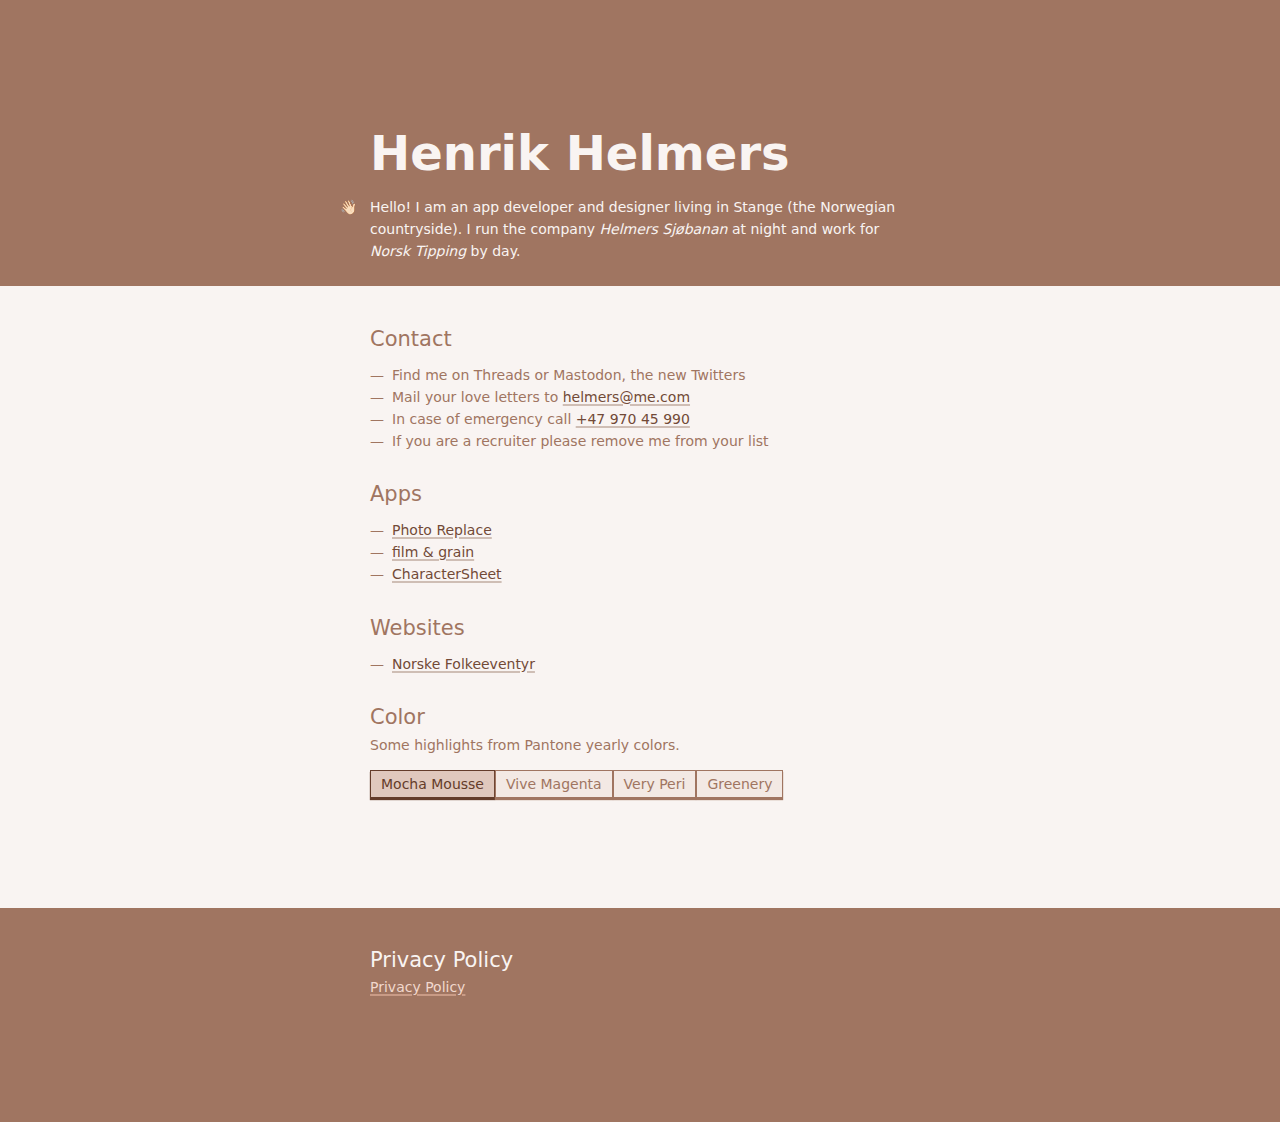
<file: index.html>
<!doctype html>
<html lang="en">
<head>
  <meta charset="utf-8">
  <title>Henrik Helmers</title>
  <link rel="stylesheet" href="style.css">
  <script async src="https://www.googletagmanager.com/gtag/js?id=G-R74HRLRZRR"></script>
  <script>window.dataLayer = window.dataLayer || [];function gtag(){dataLayer.push(arguments);}gtag('js', new Date());gtag('config', 'G-R74HRLRZRR');</script>
  <script>
    document.documentElement.style.setProperty('--color', Object.fromEntries(document.cookie.split(';').map(i => i.trim().split('='))).color ?? "#A47864");
  </script>

</head>
<body>

  <header>
    <div>
      <h1>Henrik Helmers</h1>
      <p>
        <span>👋🏻</span>Hello! I am an app developer and designer living in Stange (the Norwegian countryside). I run the company <em>Helmers Sjøbanan</em> at night and work for <em>Norsk Tipping</em> by day.
      </p>
    </div>
  </header>

  <article>
    <h2>Contact</h2>
    <ul>
      <li>Find me on Threads or Mastodon, the new Twitters
      <li>Mail your love letters to <a href="mailto:helmers@me.com">helmers@me.com</a>
      <li>In case of emergency call <a href="tel:+47 970 45 990">+47 970 45 990</a>
      <li>If you are a recruiter please remove me from your list
    </ul>
    <h2>Apps</h2>
    <ul>
      <li><a href="photoreplace/">Photo Replace</a>
      <li><a href="filmgrain/">film & grain</a>
      <li><a href="charactersheet/">CharacterSheet</a>
    </ul>
    <h2>Websites</h2>
    <ul>
      <li><a href="folkeeventyr.no">Norske Folkeeventyr</a>
    </ul>
    <h2 id="colorPicker">Color</h2>
    <p >Some highlights from Pantone yearly colors.</p>
  </article>

  <footer>
    <div>
      <h2>Privacy Policy</h2>
      <p>
        <a href="privacy/">Privacy Policy</a>
      </p>
    </div>
  </footer>

  <script>
    // List of available colors
    const colors = {
      "#A47864": "Mocha Mousse",
      "#BB2649": "Vive Magenta",
      "#6667AB": "Very Peri",
      "#88b04b": "Greenery",
    };

    // Create and store button Elements
    const colorButtons = Object.entries(colors).map(([colorHex, colorName]) => {
      const button = document.createElement("button");
      button.innerText = colorName;
      button.addEventListener("click", () => {
        document.cookie = "color=" + colorHex + "; path=/";
        updateColorButtonSelectedState();
      });
      return button;
    });

    // Add buttons to DOM
    function colorButtonSetup() {
      const fragment = document.createDocumentFragment();
      colorButtons.forEach((button) => { fragment.appendChild(button); });
      document.querySelector("#colorPicker + p").after(fragment);
    }

    // Read cookie, set document color, update button selected state
    function updateColorButtonSelectedState() {
      let storedColor = Object.fromEntries(document.cookie.split(';').map(i => i.trim().split('='))).color ?? "#A47864";
      document.documentElement.style.setProperty('--color', storedColor)
      for (button of colorButtons) {
        const buttonHexColor = Object.entries(colors).find(i => i[1] === button.innerText)[0];
        if (storedColor == buttonHexColor) {
          button.classList.add("selected");
        } else {
          button.classList.remove("selected");
        }
      }
    }

    colorButtonSetup();
    updateColorButtonSelectedState();

  </script>
</body>
</html>
</file>
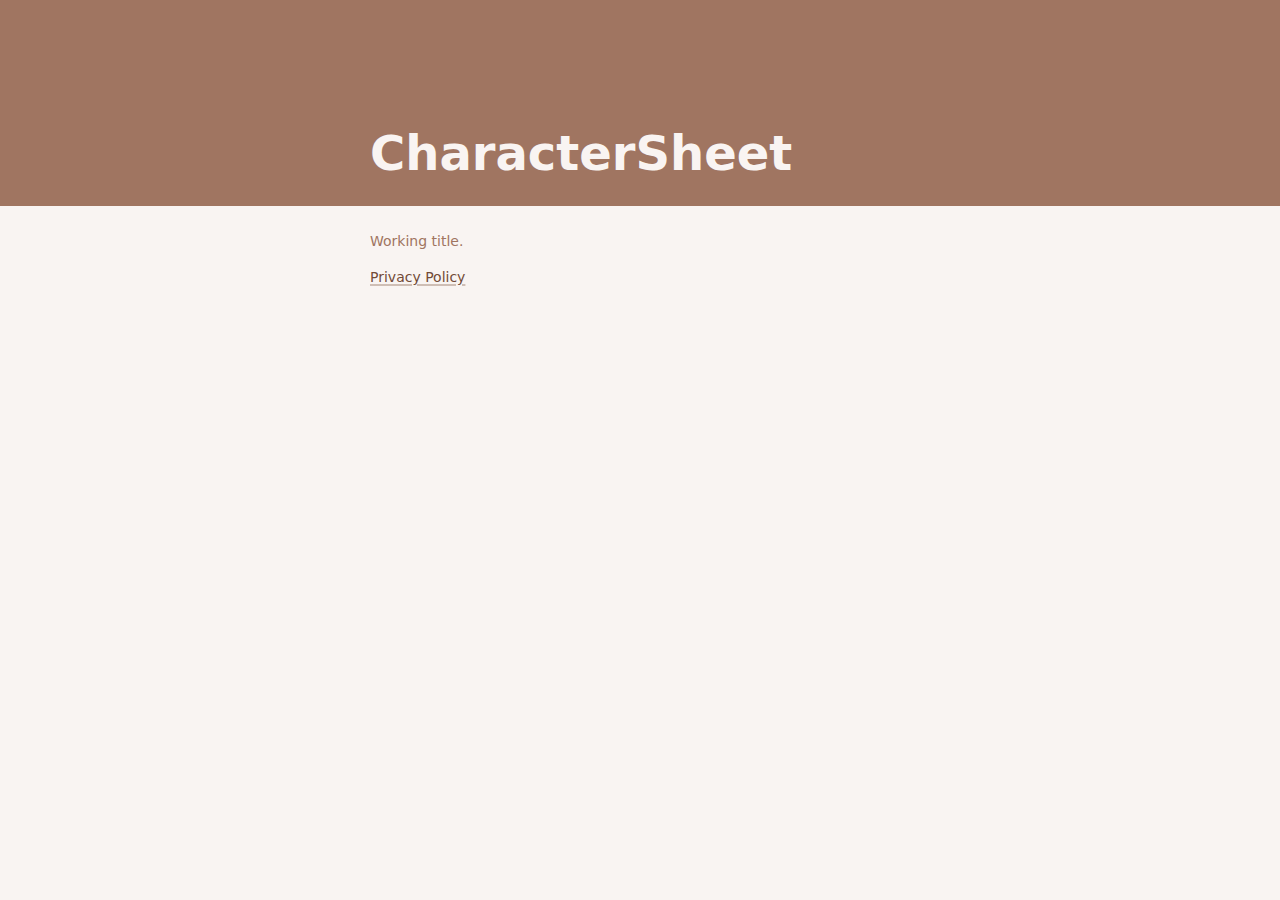
<file: charactersheet/index.html>
<!doctype html>
<html lang="en">
<head>
  <meta charset="utf-8">
  <title>CharacterSheet</title>
  <link rel="stylesheet" href="../style.css">
  <script async src="https://www.googletagmanager.com/gtag/js?id=G-R74HRLRZRR"></script>
  <script>window.dataLayer = window.dataLayer || [];function gtag(){dataLayer.push(arguments);}gtag('js', new Date());gtag('config', 'G-R74HRLRZRR');</script>
  <script>
    document.documentElement.style.setProperty('--color', Object.fromEntries(document.cookie.split(';').map(i => i.trim().split('='))).color ?? "#A47864");
  </script>
</head>
<body>
  <header>
      <div>
        <h1>CharacterSheet</h1>
        <p class="lead"></p>
      </div>
  </header>
  <article>
    <p>
      Working title.
    </p>

    <p>
      <a href="../privacy/">Privacy Policy</a>
    </p>
</body>
</html>
</file>
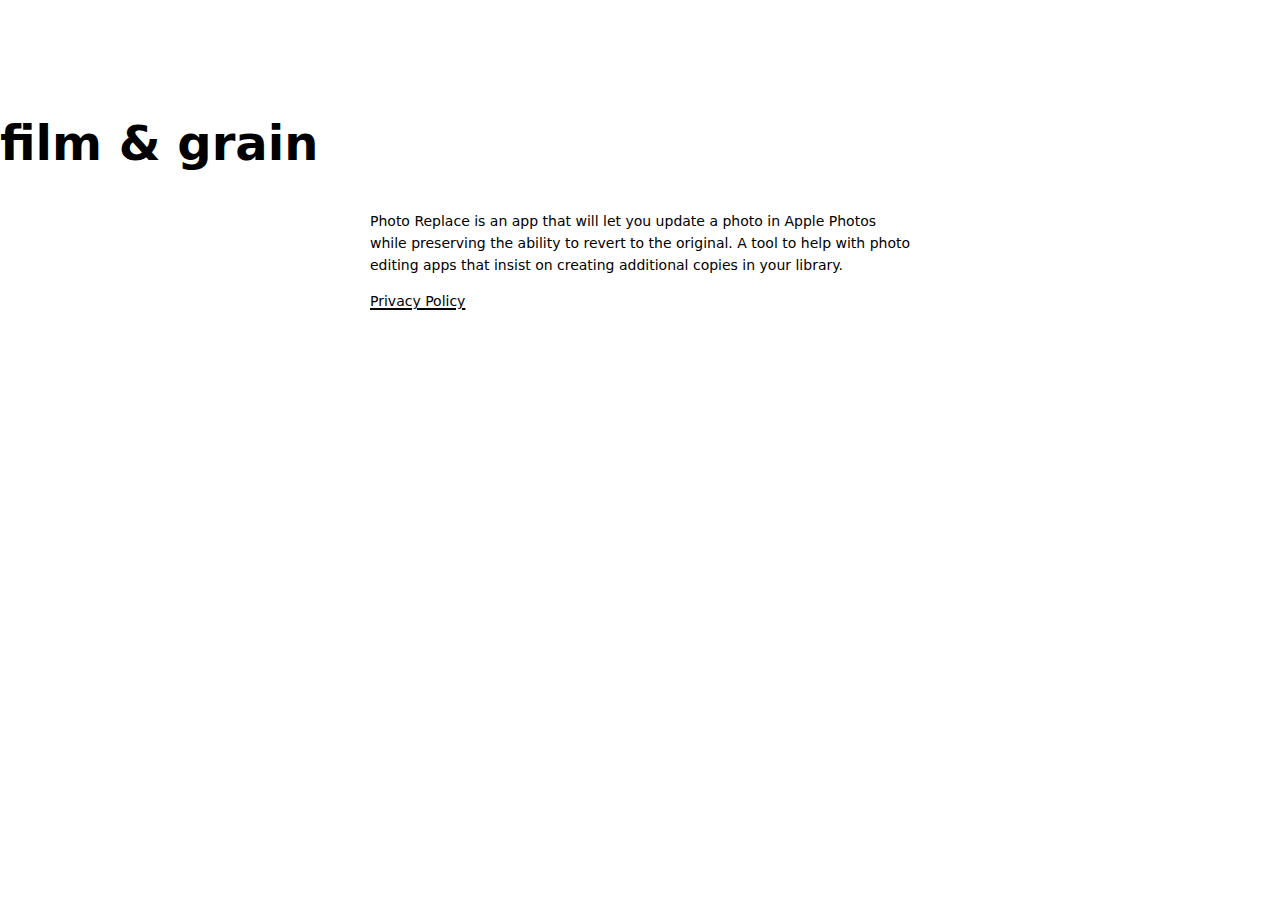
<file: filmgrain/index.html>
<!doctype html>
<html lang="en">
<head>
  <meta charset="utf-8">
  <title>film & grain</title>
  <link rel="stylesheet" href="../style.css">
  <script async src="https://www.googletagmanager.com/gtag/js?id=G-R74HRLRZRR"></script>
  <script>window.dataLayer = window.dataLayer || [];function gtag(){dataLayer.push(arguments);}gtag('js', new Date());gtag('config', 'G-R74HRLRZRR');</script>
</head>
<body>
  <header>
    <h1>film & grain</h1>
    <p class="lead"></p>
  </header>
  <article>
    <p>
      Photo Replace is an app that will let you update a photo in Apple Photos while preserving the ability to revert to the original. A tool to help with photo editing apps that insist on creating additional copies in your library.
    </p>

    <p>
      <a href="../privacy/">Privacy Policy</a>
    </p>
</body>
</html>
</file>
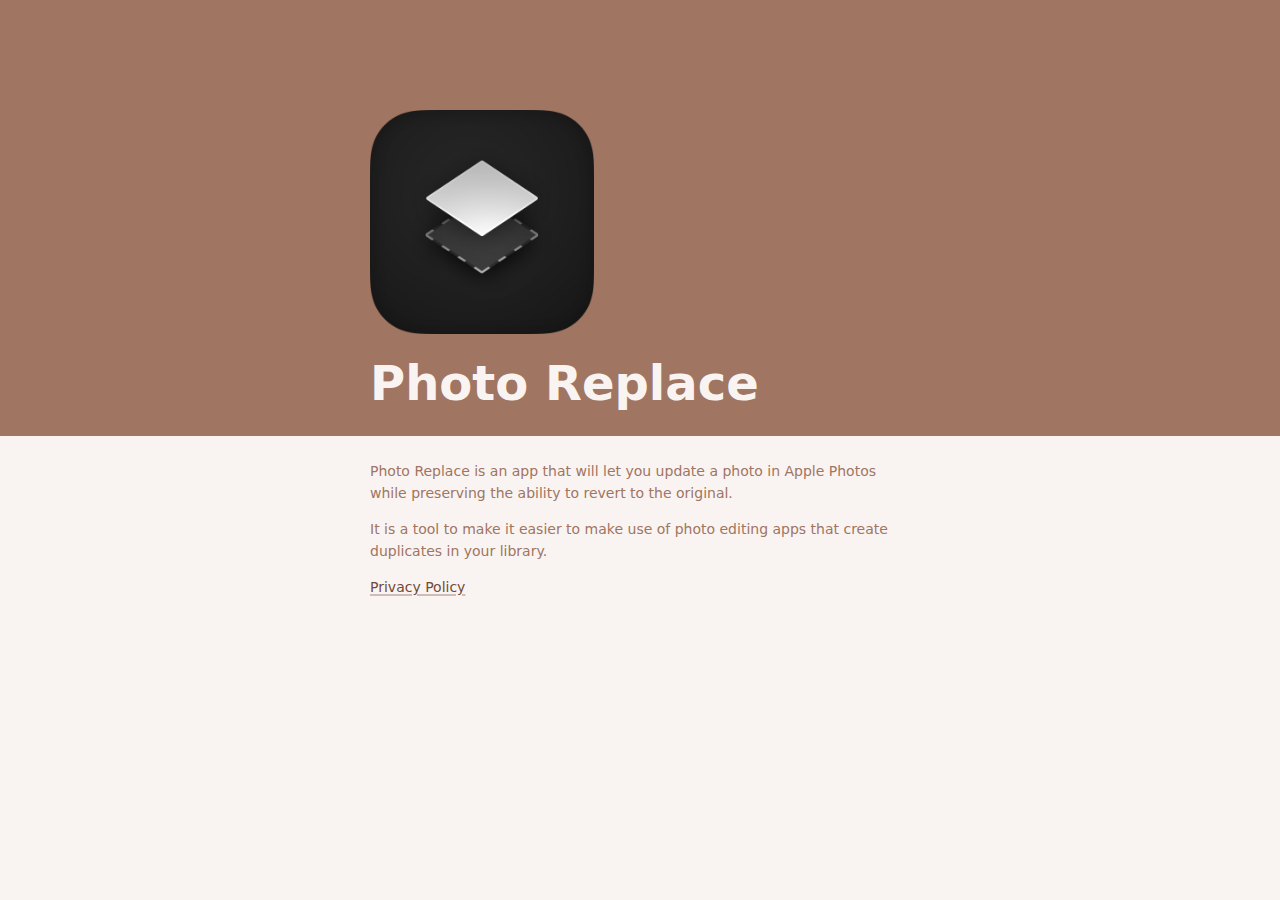
<file: photoreplace/index.html>
<!doctype html>
<html lang="en">
<head>
  <meta charset="utf-8">
  <title>PhotoReplace</title>
  <link rel="stylesheet" href="../style.css">
  <script async src="https://www.googletagmanager.com/gtag/js?id=G-R74HRLRZRR"></script>
  <script>window.dataLayer = window.dataLayer || [];function gtag(){dataLayer.push(arguments);}gtag('js', new Date());gtag('config', 'G-R74HRLRZRR');</script>
  <script>
      document.documentElement.style.setProperty('--color', Object.fromEntries(document.cookie.split(';').map(i => i.trim().split('='))).color ?? "#A47864");
    </script>
</head>
<body>
  <header>
    <div>
      <img src="photoreplace_icon.png" alt="Icon for Photo Replace" width="224">
      <h1>Photo Replace</h1>
      <p class="lead"></p>
    </div>
  </header>
  <article>
    <p>
      Photo Replace is an app that will let you update a photo in Apple Photos while preserving the ability to revert to the original.
    </p>

    <p>
      It is a tool to make it easier to make use of photo editing apps that create duplicates in your library.
    </p>

    <p>
      <a href="../privacy/">Privacy Policy</a>
    </p>
</body>
</html>
</file>
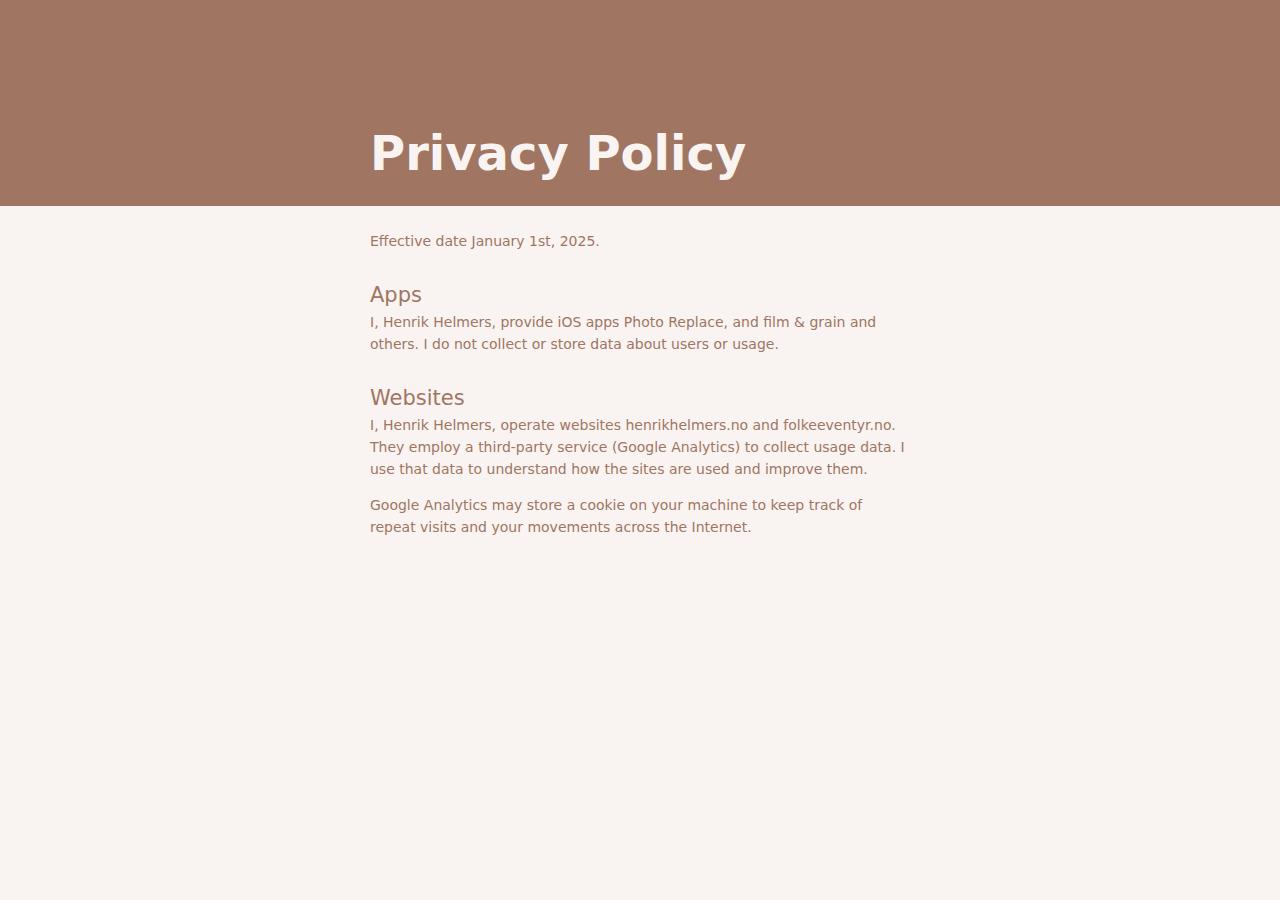
<file: privacy/index.html>
<!doctype html>
<html lang="en">
<head>
  <meta charset="utf-8">
  <title>Privacy Policy</title>
  <link rel="stylesheet" href="../style.css">
  <script async src="https://www.googletagmanager.com/gtag/js?id=G-R74HRLRZRR"></script>
  <script>window.dataLayer = window.dataLayer || [];function gtag(){dataLayer.push(arguments);}gtag('js', new Date());gtag('config', 'G-R74HRLRZRR');</script>
  <script>
      document.documentElement.style.setProperty('--color', Object.fromEntries(document.cookie.split(';').map(i => i.trim().split('='))).color ?? "#A47864");
    </script>
</head>
<body>
  <header>
    <div>
      <h1>Privacy Policy</h1>
    </div>
  </header>
  <article>
    <p>
      Effective date January 1st, 2025.
    </p>

    <h2>Apps</h2>
    <p>
      I, Henrik Helmers, provide iOS apps Photo Replace, and film & grain and others. I do not collect or store data about users or usage.
    </p>

    <h2>Websites</h2>
    <p>
      I, Henrik Helmers, operate websites henrikhelmers.no and folkeeventyr.no. They employ a third-party service (Google Analytics) to collect usage data. I use that data to understand how the sites are used and improve them.
    </p>

    <p>
      Google Analytics may store a cookie on your machine to keep track of repeat visits and your movements across the Internet.
    </p>
  </article>
</body>
</html>
</file>
<file: style.css>
body {
  font: normal 14px/22px system-ui, sans-serif;
  color: oklch(from var(--color) calc(min(l, 0.6)) c h);
  background: oklch(from var(--color) 0.97 calc(c/10) h);
  margin: 0;
}

::selection {
  background: oklch(from var(--color) calc(min(l, 0.5)) c h / 35%);
}

header, footer {
  background: oklch(from var(--color) calc(min(l, 0.6)) c h);
  color: oklch(from var(--color) 0.97 calc(c/10) h);
}

article, header > div, footer > div {
  max-width: 540px;
  padding: 10px;
  margin: 0 auto;
}

header {
  padding-top: 100px;
}

footer {
  margin-top: 100px;
  padding-bottom: 100px;
}

a {
  color: oklch(from var(--color) calc(min(l, 0.45)) c h);
  text-decoration-color: oklch(from var(--color) calc(min(l, 0.5)) c h / 35%);
  text-decoration-thickness: 2px;
  text-underline-offset: 2px;
}

a:hover {
  background: oklch(from var(--color) calc(min(l, 0.5)) c h /5%);
}

footer a, header a {
  color: oklch(from var(--color) 0.9 calc(c/2) h);
  text-decoration-color: oklch(from var(--color) calc(max(l, 0.95)) c h / 35%);
}

footer a:hover, header a:hover {
  background: oklch(from var(--color) calc(max(l, 0.98)) 0.05 h /10%);
}


h1 {
  font-size: xxx-large;
  font-weight: 900;
}

h1 + p, h2 + p {
  margin-top: 0;
}

h1 + p > span {
  display: inline-block;
  width: 30px;
  margin-left: -30px;
  animation: wave 5s infinite;
}

@keyframes wave {
  0%   { transform: scale(1.3) rotate(-5deg) }
  30%  { transform: scale(1.5) rotate(10deg) }
  100% { transform: scale(1.3) rotate(-5deg) }
}


h2 {
  margin-top: 1.5em;
  margin-bottom: 0.25em;
  font-weight: 500;
}

ul {
  list-style: none;
  padding-left: 24px;
}

li::before {
  content: "—";
  font-weight: 100;
  margin-left: -24px;
  padding-right: 8px;
}

img {
  max-width: 100%;
}

button {
  font: inherit;
  padding: 6px 10px;
  line-height: 1;
  color: inherit;
  background: oklch(from var(--color) 0.94 calc(c/5) h);
  border: 1px solid;
  box-shadow: 0 2px 1px;
  user-select: none;
}

button:active {
  transform: translateY(1px);
  box-shadow: 0 0 1px;
}

button.selected, button:active {
  background: oklch(from var(--color) 0.85 calc(c/2) h);
  color: oklch(from var(--color) calc(min(l, 0.4)) c h);
}
</file>
